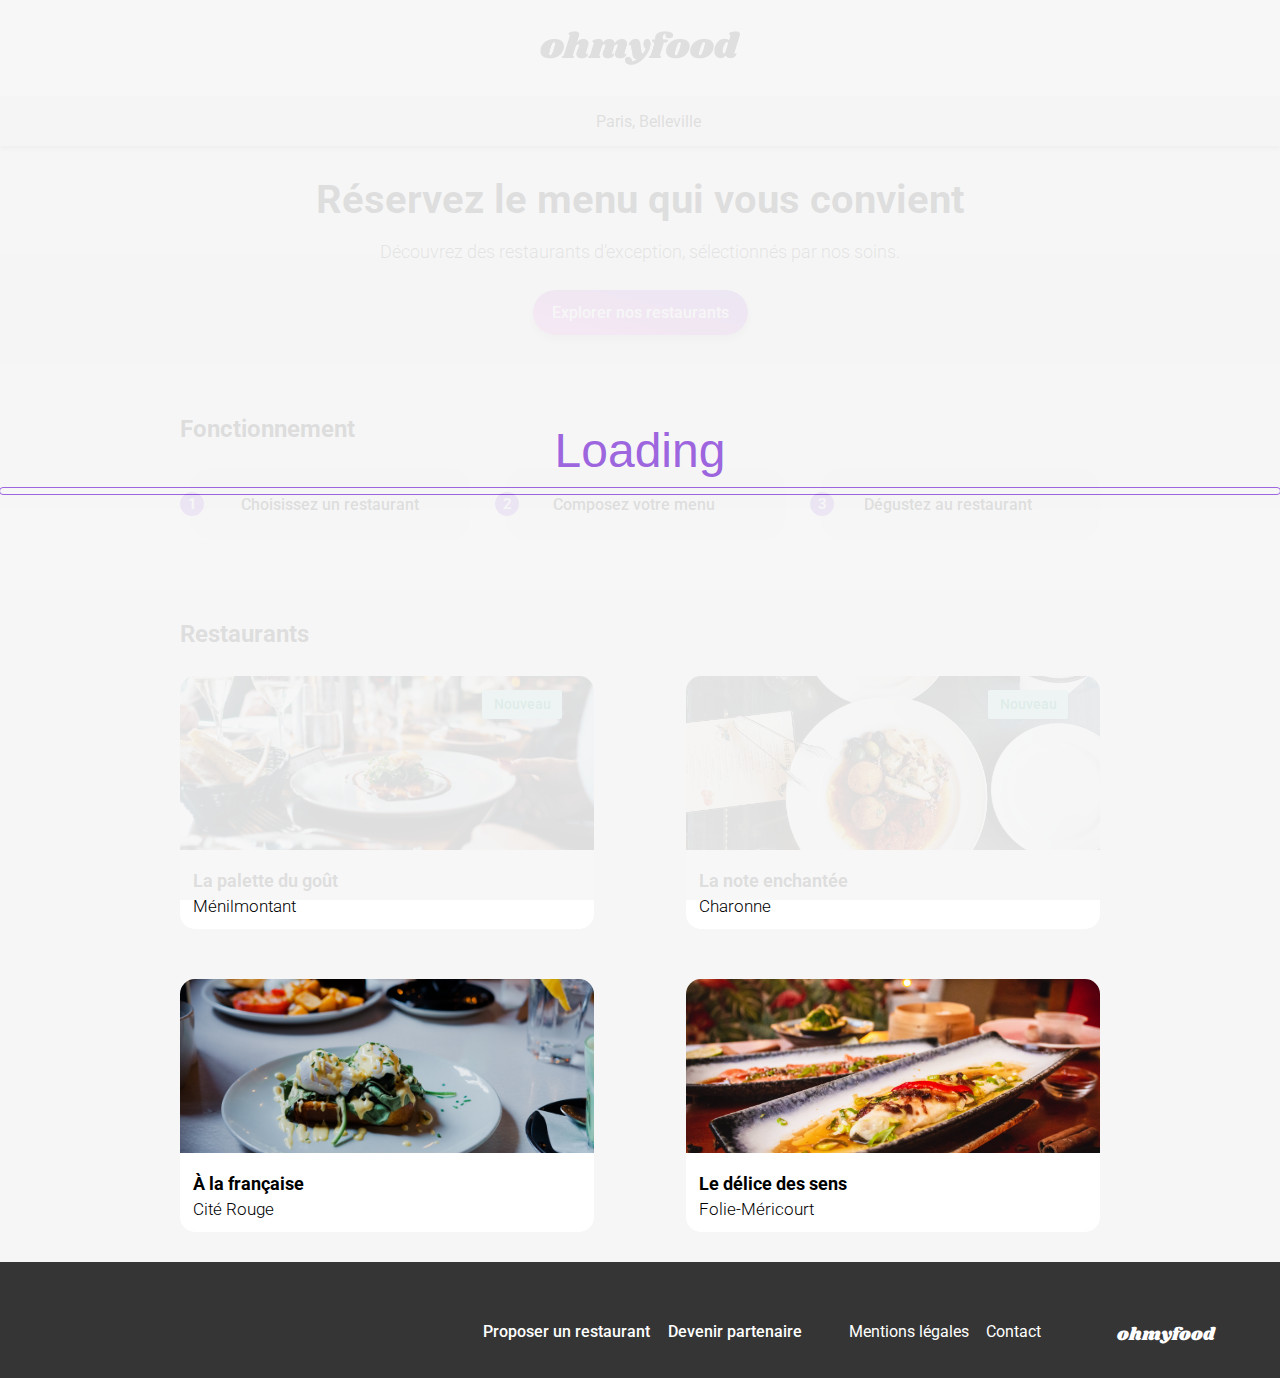
<file: index.html>
<!DOCTYPE html>
<html lang="fr">
<head>
   <meta charset="UTF-8">
   <meta name="viewport" content="width=device-width, initial-scale=1.0">
   <link rel="preconnect" href="https://fonts.googleapis.com">
   <link rel="preconnect" href="https://fonts.gstatic.com" crossorigin>
   <link href="https://fonts.googleapis.com/css2?family=Roboto:ital,wght@0,100;0,300;0,400;0,500;0,700;0,900;1,100;1,300;1,400;1,500;1,700;1,900&display=swap" rel="stylesheet">
   <link href="https://fonts.googleapis.com/css2?family=Shrikhand&display=swap" rel="stylesheet">
   <link rel="stylesheet" href="https://cdnjs.cloudflare.com/ajax/libs/font-awesome/6.2.1/css/all.min.css"
       integrity="sha512-MV7K8+y+gLIBoVD59lQIYicR65iaqukzvf/nwasF0nqhPay5w/9lJmVM2hMDcnK1OnMGCdVK+iQrJ7lzPJQd1w=="
       crossorigin="anonymous" referrerpolicy="no-referrer">
   <title> Ohmyfood</title>
   <link rel="stylesheet" type="text/css" href="./assets/styles.css">
</head>
<body>
   <header> 
      <img src="./assets/images/logo/ohmyfood.png" alt="logo">
   </header>
   <div class="loader-bg">
      <span class="loader"></span>
      </div>
   <main>
      <div class="location">
         <div class="location-content"><i class="fa-solid fa-location-dot"></i>
         <p>Paris, Belleville</p></div>
      </div>
      <section class="presentation">
         <h1> Réservez le menu qui vous convient</h1>
         <p>Découvrez des restaurants d’exception, sélectionnés par nos soins.</p>
         <a href="#menus" class="btn">Explorer nos restaurants</a>
      </section>
      <section class="fonctionnement">
         <h1> Fonctionnement</h1>
         <div class="fonctionnement__list">
            <div class="fonctionnement-rectangle">
               <div class="ellipse">1</div>
               <i class="fa-solid fa-mobile-screen-button"></i>
               <p>Choisissez un restaurant </p>
            </div>
            <div class="fonctionnement-rectangle">
               <div class="ellipse">2</div>
               <i class="fa-solid fa-list-ul"></i>
               <p> Composez votre menu </p>
          </div>
          <div class="fonctionnement-rectangle">
               <div class="ellipse">3</div>
               <i class="fa-solid fa-store"></i>
               <p> Dégustez au restaurant</p>
          </div>
      </div> 
      </section>
      <section class="menus" id="menus">
         <h1>Restaurants</h1>
         <div class="menus-cards">
               <article class="card">
                   <a href="./restaurants/La_palette_du_goût.html">
                     <img src="./assets/images/restaurants/jay-wennington-N_Y88TWmGwA-unsplash.jpg" alt="Image montrant un plat dans un restaurant">
                     <div class="card-content">
                        <h2>La palette du goût</h2>
                        <p>Ménilmontant  <span class="rectangle-new"> Nouveau</span></p>
                      </div>
                   </a>
                   <input type="checkbox" name="heart" id="heart1"/>
                   <label for="heart1"><i class="fa-regular fa-heart"></i> <i class="fa-solid fa-heart"></i></label>
               </article>
               <article class="card">
                    <a href="./restaurants/La_note_enchantée.html">
                       <img src="./assets/images/restaurants/stil-u2Lp8tXIcjw-unsplash.jpg" alt="Image montrant un plat dans un restaurant">
                       <div class="card-content">
                          <h2>La note enchantée</h2>
                          <p> Charonne <span class="rectangle-new"> Nouveau</span></p>
                       </div>
                    </a>
                    <input type="checkbox" name="heart" id="heart2"/>
                    <label for="heart2"><i class="fa-regular fa-heart"></i><i class="fa-solid fa-heart"></i></label>
                </article>
            
            
                <article class="card">
                    <a href="./restaurants/A_la_française.html">
                       <img src="./assets/images/restaurants/toa-heftiba-DQKerTsQwi0-unsplash.jpg" alt="Image montrant un plat dans un restaurant">
                        <div class="card-content">
                           <h2>À la française</h2>
                           <p>Cité Rouge </p>
                        </div>
                    </a>
                    <input type="checkbox" name="heart" id="heart3"/>
                    <label for="heart3"><i class="fa-regular fa-heart"></i> <i class="fa-solid fa-heart"></i></label>
                    </article>
            
             
                <article class="card">
                    <a href="./restaurants/Le_délice_des_sens.html">
                        <img src="./assets/images/restaurants/louis-hansel-shotsoflouis-qNBGVyOCY8Q-unsplash.jpg" alt="Image montrant un plat dans un restaurant">
                        <div class="card-content">
                            <h2>Le délice des sens</h2>
                            <p>Folie-Méricourt</p>
                        </div>
                    </a>
                    <input type="checkbox" name="heart" id="heart4"/>
                     <label for="heart4"><i class="fa-regular fa-heart"></i><i class="fa-solid fa-heart"></i></label>
                </article>
             
         </div>
      </section>
   </main>
   <footer>
      <h2>ohmyfood</h2>
      <div class="footer__content"> 
        <h3> <i class="fa-solid fa-utensils"></i> Proposer un restaurant</h3>
        <h3> <i class="fa-solid fa-handshake-angle"></i>Devenir partenaire</h3>
        <h4> <span class="footer__mentions">Mentions légales</span></h4>
        <h4> <span class="footer__contact">Contact</span></h4>
      </div>
   </footer>
</body>
</html>
</file>
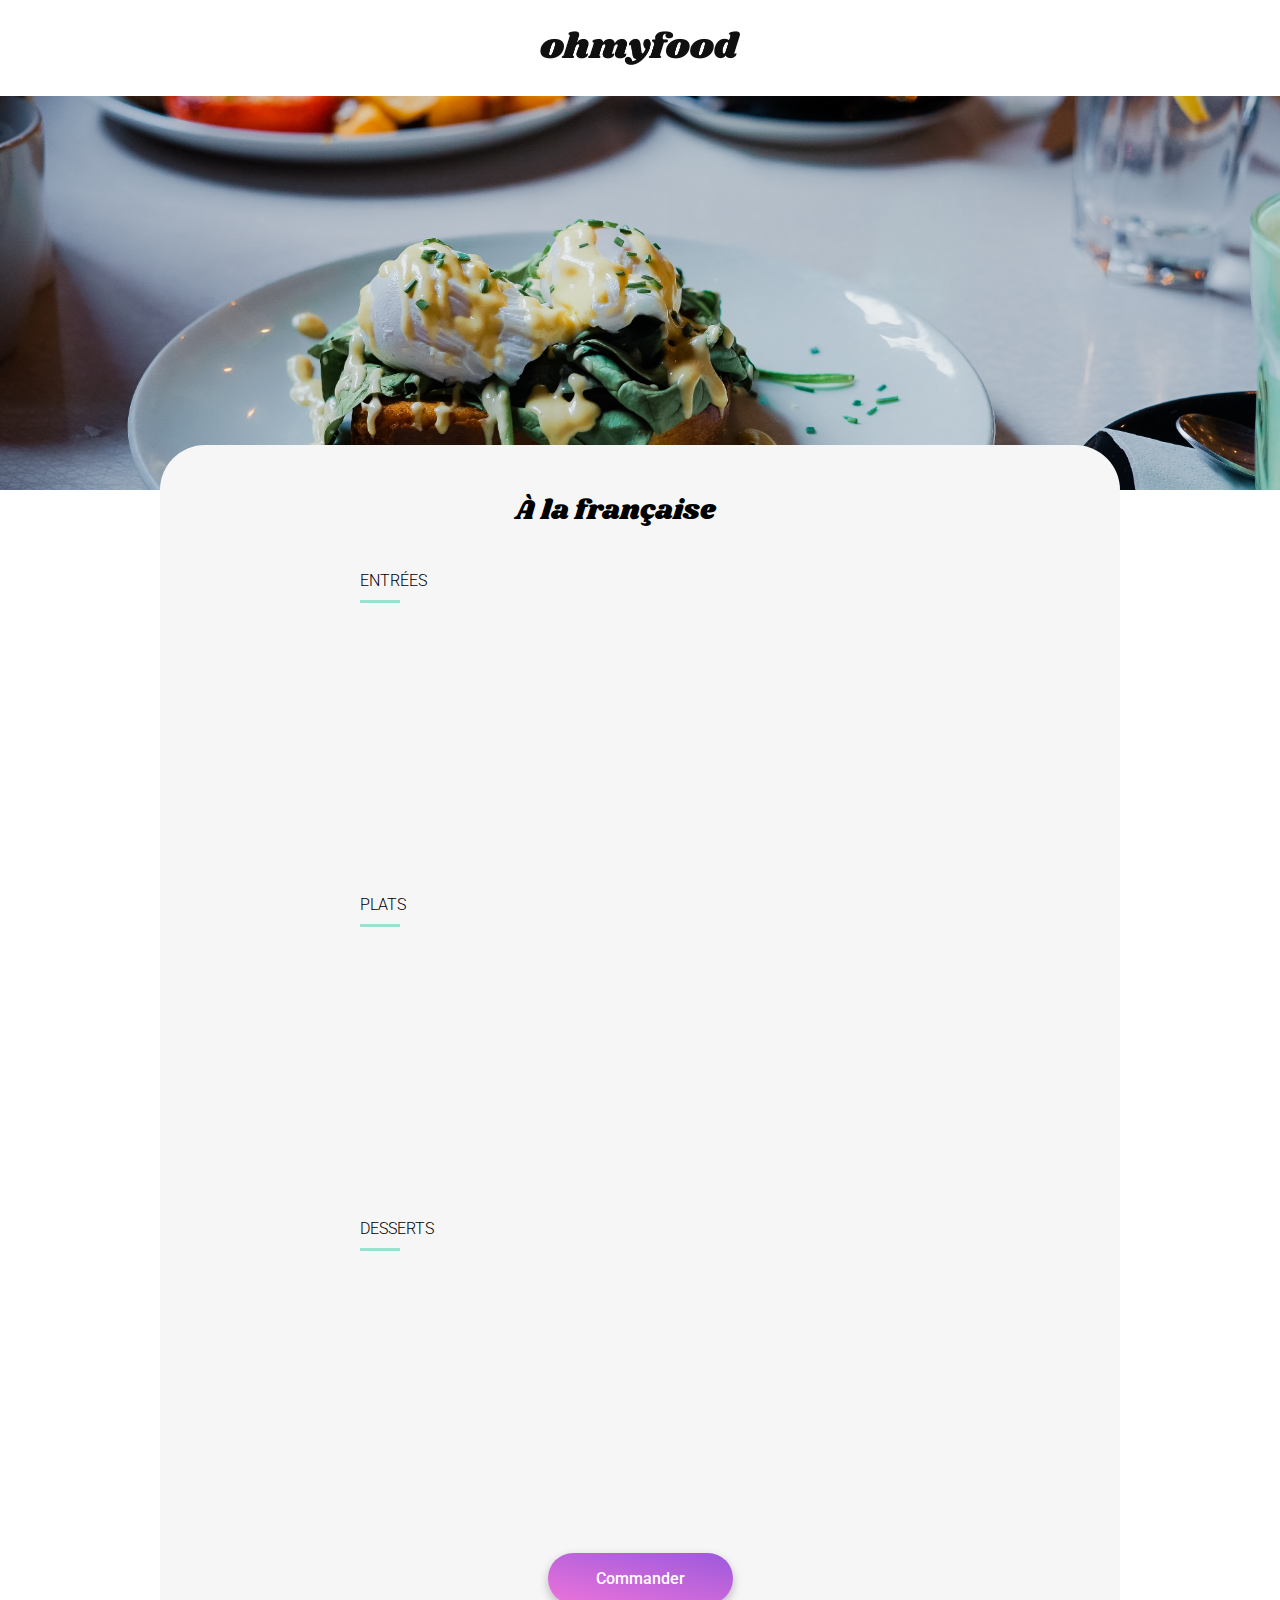
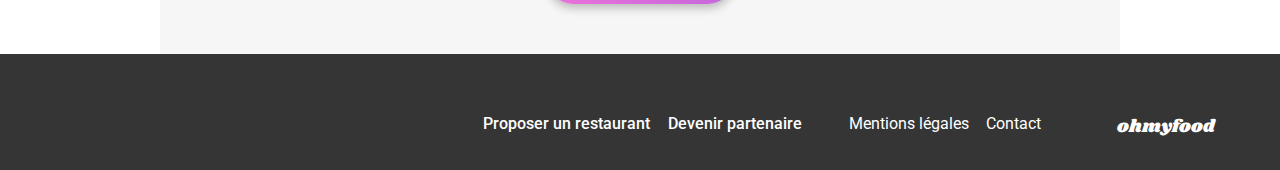
<file: restaurants/A_la_française.html>
<!DOCTYPE html>
<html lang="fr">
<head>
   <meta charset="UTF-8">
   <meta name="viewport" content="width=device-width, initial-scale=1.0">
   <link rel="preconnect" href="https://fonts.googleapis.com">
   <link rel="preconnect" href="https://fonts.gstatic.com" crossorigin>
   <link href="https://fonts.googleapis.com/css2?family=Roboto:ital,wght@0,100;0,300;0,400;0,500;0,700;0,900;1,100;1,300;1,400;1,500;1,700;1,900&display=swap" rel="stylesheet">
   <link href="https://fonts.googleapis.com/css2?family=Shrikhand&display=swap" rel="stylesheet">
   <link rel="stylesheet" href="https://cdnjs.cloudflare.com/ajax/libs/font-awesome/6.2.1/css/all.min.css"
       integrity="sha512-MV7K8+y+gLIBoVD59lQIYicR65iaqukzvf/nwasF0nqhPay5w/9lJmVM2hMDcnK1OnMGCdVK+iQrJ7lzPJQd1w=="
       crossorigin="anonymous" referrerpolicy="no-referrer">
   <title> Ohmyfood</title>
   <link rel="stylesheet" type="text/css" href="../assets/styles.css">
   <link rel="stylesheet" type="text/css" href="../assets/restaurant.css">
</head>
<body>
   <header> 
      <a href="../index.html"><i class="fa-solid fa-arrow-left"></i></a>
      <img src="../assets/images/logo/ohmyfood.png" alt="logo">
   </header>
   <main>
      <div class="menu_image">
          <img src="../assets/images/restaurants/toa-heftiba-DQKerTsQwi0-unsplash.jpg" alt="image montrant un plat dans un restaurant">
      <div class="vide"></div>
         </div>
      <section class="menu">
         <div class="menu__title"><h1>À la française</h1>
            <div> <input type="checkbox" name="heart" id="heart1"/>
               <label for="heart1"><i class="fa-regular fa-heart"></i>
               <i class="fa-solid fa-heart"></i></label>
           </div>
         </div>
         <section class="menu__card">
            <div class="menu__type"><h2>ENTRÉES</h2><hr></div>
             
            <article class="menu-element element1"> 
               <input type="checkbox" name="coche" id="coche"/> 
               <label  for="coche">
                  <div class="element__name">
                    <h3>Ravioles de foie gras </h3>
                    <div class="element__content">
                       <h4>Aux zestes d'orange </h4> <p class="price">25€</p>
                    </div>
                  </div>
                  <div class="cocher"><i class="fa-solid fa-circle-check"></i></div>
               </label>
            </article>
            <article class="menu-element element2"> 
               <input type="checkbox" name="coche" id="coche1"/> 
               <label  for="coche1">
               <div class="element__name">
                 <h3>Velouté de légumes d'antan </h3>
                 <div class="element__content">
                   <h4>Carotte, panais, topinambour</h4> <p class="price">35€</p>
                 </div>
               </div>
               <div class="cocher"><i class="fa-solid fa-circle-check"></i></div>
               </label>
            </article>
            <article class="menu-element element3"> 
               <input type="checkbox" name="coche" id="coche2"/> 
               <label  for="coche2">
               <div class="element__name">
                 <h3>Soupe à l'oignon </h3>
                 <div class="element__content">
                   <h4>Revisitée</h4> <p class="price">20€</p>
                 </div>
               </div>
               <div class="cocher"><i class="fa-solid fa-circle-check"></i></div>
               </label>
            </article>
         </section>
         <section class="menu__card">
            <div class="menu__type"><h2>PLATS</h2> <hr></div>
            <article class="menu-element element4"> 
               <input type="checkbox" name="coche" id="coche3"/> 
               <label  for="coche3">
               <div class="element__name">
                 <h3>Coquilles Saint-Jacques </h3>
                 <div class="element__content">
                   <h4>Accompagnées d'une purée de panais </h4> <p class="price">40€</p>
                 </div>
              </div>
               <div class="cocher"><i class="fa-solid fa-circle-check"></i></div>
               </label>
            </article>
            <article class="menu-element element5"> 
               <input type="checkbox" name="coche" id="coche4"/> 
               <label  for="coche4">
               <div class="element__name">
                 <h3>Magret de canard </h3>
                 <div class="element__content">
                  <h4>Et parmentier de pommes de terre </h4> <p class="price">35€</p>
                 </div>
              </div>
              <div class="cocher"><i class="fa-solid fa-circle-check"></i></div>
               </label>
           </article>
           <article class="menu-element element6"> 
            <input type="checkbox" name="coche" id="coche5"/> 
               <label  for="coche5">
              <div class="element__name">
                 <h3>Pigeonneau d’Ille-et-Vilaine </h3>
                 <div class="element__content">
                  <h4>Sur son lit de gnocchis aux légumes </h4> <p class="price">44€</p>
                 </div>
               </div>
               <div class="cocher"><i class="fa-solid fa-circle-check"></i></div>
               </label>
           </article>
         </section>
         <section class="menu__card">
            <div class="menu__type"><h2>DESSERTS</h2> <hr></div>
            <article class="menu-element element7"> 
               <input type="checkbox" name="coche" id="coche6"/> 
               <label  for="coche6">
              <div class="element__name">
                <h3>Pétales de violettes glacés </h3>
                <div class="element__content">
                  <h4>Et purée de noisettes </h4> <p class="price">18€</p>
                </div>
              </div>
              <div class="cocher"><i class="fa-solid fa-circle-check"></i></div>
              </label>
            </article>
            <article class="menu-element element8"> 
               <input type="checkbox" name="coche" id="coche7"/> 
               <label  for="coche7">
               <div class="element__name">
                 <h3>Fondant au chocolat </h3>
                 <div class="element__content">
                   <h4>Revisité</h4> <p class="price">22€</p>
                 </div>
               </div>
               <div class="cocher"><i class="fa-solid fa-circle-check"></i></div>
               </label>
            </article>
            <article class="menu-element element9"> 
               <input type="checkbox" name="coche" id="coche8"/> 
               <label  for="coche8">
               <div class="element__name">
                 <h3>Millefeuille croustillant </h3>
                 <div class="element__content">
                   <h4>Myrtilles et pâte d’amande</h4> <p class="price">23€</p>
                 </div>
              </div>
               <div class="cocher"><i class="fa-solid fa-circle-check"></i></div>
               </label>
            </article>
         </section>
         <div class="commander">
             <button class="btn"> Commander</button>
         </div>
   </section>
   </main>
   <footer>
      <h2>ohmyfood</h2>
      <div class="footer__content"> 
        <h3> <i class="fa-solid fa-utensils"></i> Proposer un restaurant</h3>
        <h3> <i class="fa-solid fa-handshake-angle"></i>Devenir partenaire</h3>
        <h4> <span class="footer__mentions">Mentions légales</span></h4>
        <h4> <span class="footer__contact">Contact</span></h4></div>
   </footer>
</body>
</html>
</file>
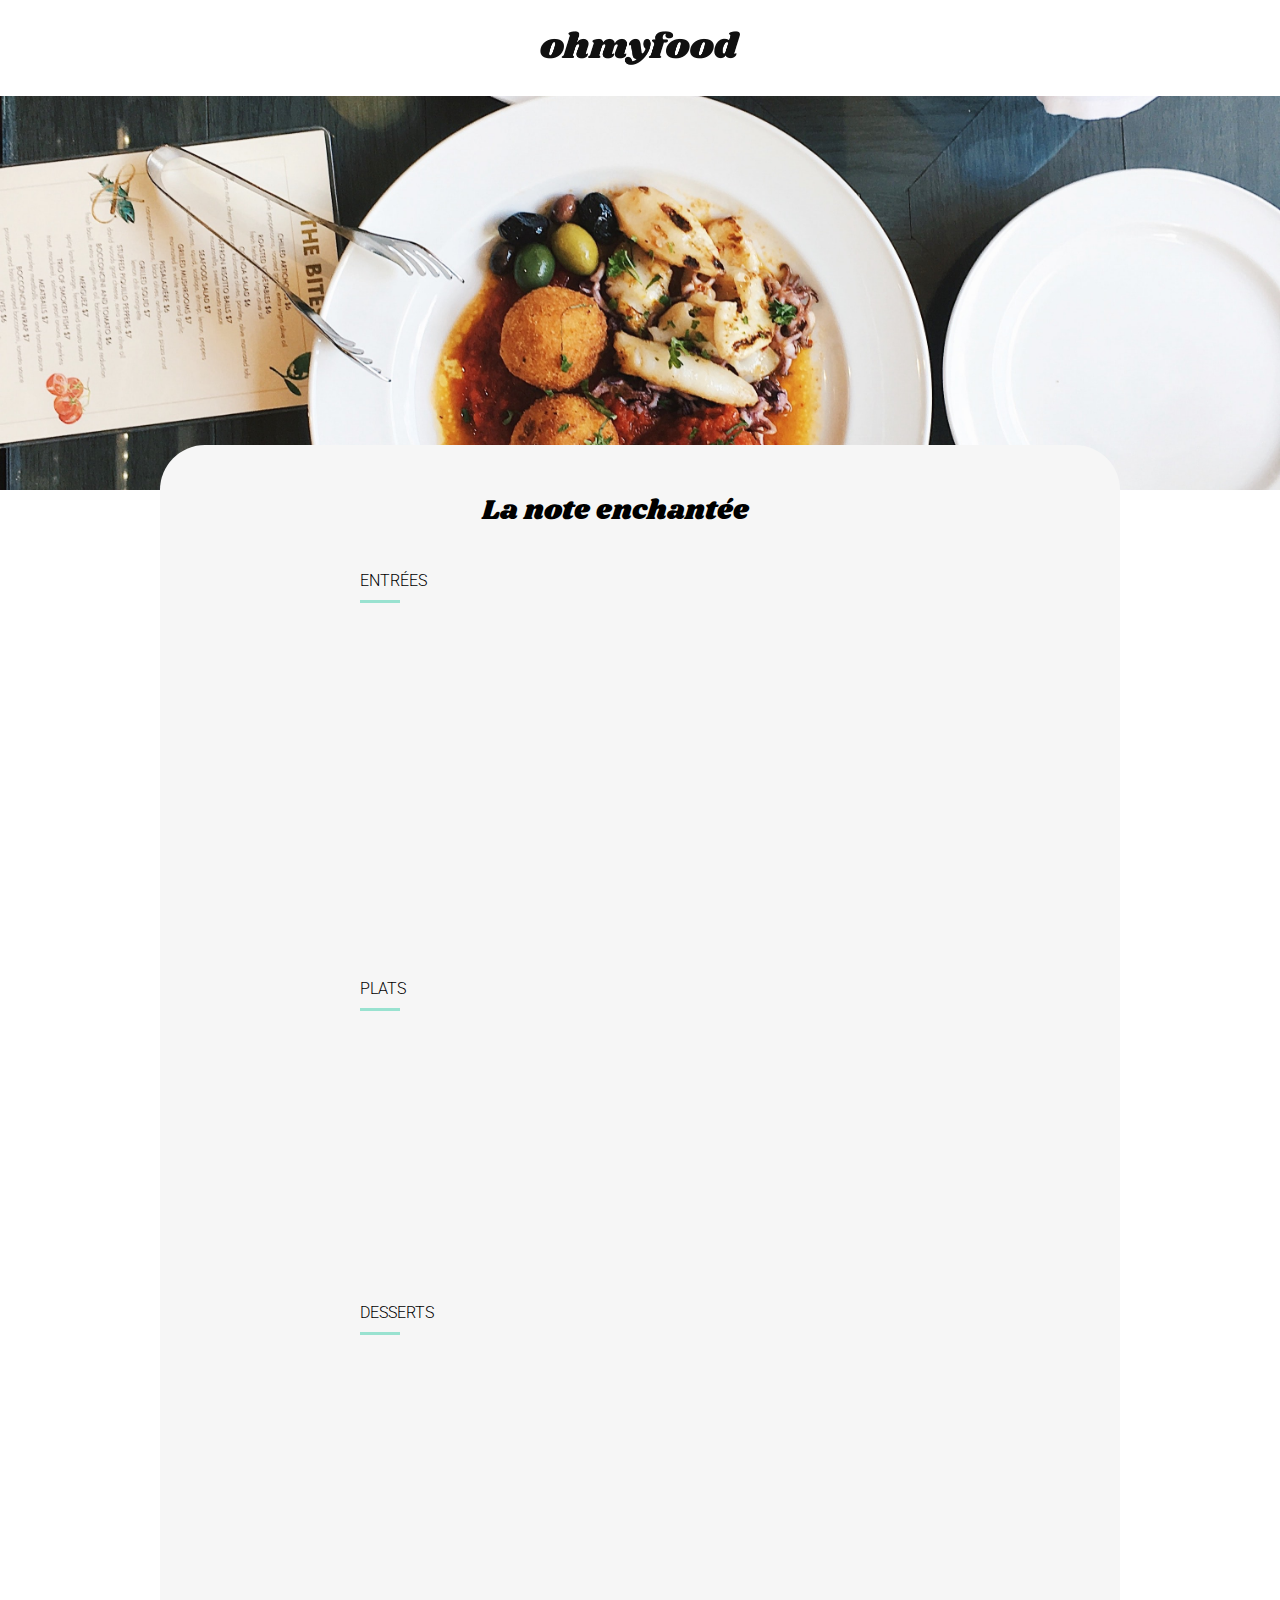
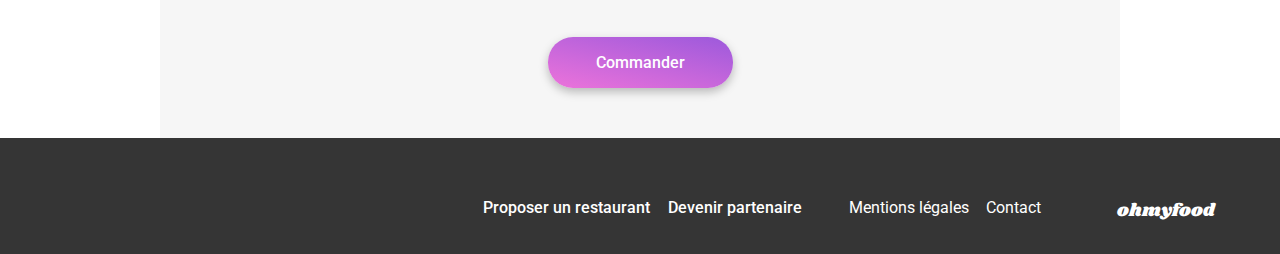
<file: restaurants/La_note_enchantée.html>
<!DOCTYPE html>
<html lang="fr">
<head>
   <meta charset="UTF-8">
   <meta name="viewport" content="width=device-width, initial-scale=1.0">
   <link rel="preconnect" href="https://fonts.googleapis.com">
   <link rel="preconnect" href="https://fonts.gstatic.com" crossorigin>
   <link href="https://fonts.googleapis.com/css2?family=Roboto:ital,wght@0,100;0,300;0,400;0,500;0,700;0,900;1,100;1,300;1,400;1,500;1,700;1,900&display=swap" rel="stylesheet">
   <link href="https://fonts.googleapis.com/css2?family=Shrikhand&display=swap" rel="stylesheet">
   <link rel="stylesheet" href="https://cdnjs.cloudflare.com/ajax/libs/font-awesome/6.2.1/css/all.min.css"
       integrity="sha512-MV7K8+y+gLIBoVD59lQIYicR65iaqukzvf/nwasF0nqhPay5w/9lJmVM2hMDcnK1OnMGCdVK+iQrJ7lzPJQd1w=="
       crossorigin="anonymous" referrerpolicy="no-referrer">
   <title> Ohmyfood</title>
   <link rel="stylesheet" type="text/css" href="../assets/styles.css">
   <link rel="stylesheet" type="text/css" href="../assets/restaurant.css">
</head>
<body>
   <header> 
      <a href="../index.html"><i class="fa-solid fa-arrow-left"></i></a>
      <img src="../assets/images/logo/ohmyfood.png" alt="logo">
   </header>
   <main>
      <div class="menu_image">
          <img src="../assets/images/restaurants/stil-u2Lp8tXIcjw-unsplash.jpg" alt="image montrant un plat dans un restaurant">
      <div class="vide"></div>
         </div>
      <section class="menu">
         <div class="menu__title"><h1>La note enchantée</h1>
            <div> <input type="checkbox" name="heart" id="heart1"/>
               <label for="heart1"><i class="fa-regular fa-heart"></i>
               <i class="fa-solid fa-heart"></i></label>
            </div>
         </div>
         <section class="menu__card">
             <div class="menu__type"><h2>ENTRÉES</h2><hr></div>
             <article class="menu-element element1"> 
               <input type="checkbox" name="coche" id="coche"/> 
               <label  for="coche">
               <div class="element__name">
                 <h3>Ravioles de foie gras </h3>
                 <div class="element__content">
                   <h4>Accompagnées de leur crème à la truffe </h4> <p class="price">25€</p>
                 </div>
               </div>
                <div class="cocher"><i class="fa-solid fa-circle-check"></i></div>
               </label>
             </article>
             <article class="menu-element element2"> 
               <input type="checkbox" name="coche" id="coche1"/> 
               <label  for="coche1">
               <div class="element__name">
                 <h3>Caviar osciètre  </h3>
                 <div class="element__content">
                   <h4>Sur blini à la farine de blé noir</h4> <p class="price">35€</p>
                 </div>
               </div>
               <div class="cocher"><i class="fa-solid fa-circle-check"></i></div>
               </label>
            </article>
            <article class="menu-element element3"> 
               <input type="checkbox" name="coche" id="coche2"/> 
               <label  for="coche2">
               <div class="element__name">
                 <h3>Homard et espuma de potiron </h3>
                 <div class="element__content">
                   <h4>Marinés aux zestes d'orange </h4> <p class="price">20€</p>
                 </div>
              </div>
               <div class="cocher"><i class="fa-solid fa-circle-check"></i></div>
               </label>
            </article>
            <article class="menu-element element4"> 
               <input type="checkbox" name="coche" id="coche3"/> 
               <label  for="coche3">
               <div class="element__name">
                 <h3>Foie gras de canard cuit entier</h3>
                 <div class="element__content">
                   <h4>Confiture de figue et pain toasté </h4> <p class="price">35€</p>
                 </div>
               </div>
                <div class="cocher"><i class="fa-solid fa-circle-check"></i></div>
               </label>
             </article>
         </section>
          <section class="menu__card">
            <div class="menu__type"><h2>PLATS</h2> <hr></div>
            <article class="menu-element element5"> 
               <input type="checkbox" name="coche" id="coche4"/> 
               <label  for="coche4">
              <div class="element__name">
                 <h3>Noix de coquilles Saint-Jacques </h3>
                 <div class="element__content">
                   <h4>Sur lit de purée de céleri-rave </h4> <p class="price">40€</p>
                 </div>
              </div>
               <div class="cocher"><i class="fa-solid fa-circle-check"></i></div>
               </label>
            </article>
            <article class="menu-element element6"> 
               <input type="checkbox" name="coche" id="coche5"/> 
               <label  for="coche5">
              <div class="element__name">
                <h3>Langoustine poêlée </h3>
                <div class="element__content">
                  <h4>Purée de patate douce </h4> <p class="price">35€</p>
              </div>
              </div>
              <div class="cocher"><i class="fa-solid fa-circle-check"></i></div>
               </label>
           </article>
           <article class="menu-element element7"> 
            <input type="checkbox" name="coche" id="coche6"/> 
               <label  for="coche6">
               <div class="element__name">
                <h3>Mijoté de queue de bœuf </h3>
                <div class="element__content">
                  <h4>Et riz sauvage aux zestes de citron </h4> <p class="price">44€</p>
               </div>
            </div>
              <div class="cocher"><i class="fa-solid fa-circle-check"></i></div>
               </label>
           </article>
         </section>
         <section class="menu__card">
            <div class="menu__type"><h2>DESSERTS</h2> <hr></div>
            <article class="menu-element element8"> 
               <input type="checkbox" name="coche" id="coche7"/> 
               <label  for="coche7">
               <div class="element__name">
                 <h3>Macaron noisette et chocolat </h3>
                 <div class="element__content">
                  <h4>Glace au caramel brun et sel de Guérande </h4> <p class="price">18€</p>
                </div>
              </div>
              <div class="cocher"><i class="fa-solid fa-circle-check"></i></div>
               </label>
            </article>
            <article class="menu-element element9"> 
               <input type="checkbox" name="coche" id="coche8"/> 
               <label  for="coche8">
               <div class="element__name">
                <h3>Baba au rhum revisité </h3>
                <div class="element__content">
                  <h4>Avec son coulis de citron</h4> <p class="price">22€</p>
               </div>
              </div>
               <div class="cocher"><i class="fa-solid fa-circle-check"></i></div>
               </label>
            </article>
            <article class="menu-element element10"> 
               <input type="checkbox" name="coche" id="coche9"/> 
               <label  for="coche9">
               <div class="element__name">
                 <h3>Tarte au citron meringuée  </h3>
                 <div class="element__content">
                   <h4>Déstructurée </h4> <p class="price">23€</p>
                 </div>
               </div>
               <div class="cocher"><i class="fa-solid fa-circle-check"></i></div>
               </label>
            </article>
         </section>
         <div class="commander">
             <button class="btn"> Commander</button>
         </div>
   </section>
   </main>
   <footer>
      <h2>ohmyfood</h2>
      <div class="footer__content"> 
        <h3> <i class="fa-solid fa-utensils"></i> Proposer un restaurant</h3>
        <h3> <i class="fa-solid fa-handshake-angle"></i>Devenir partenaire</h3>
        <h4> <span class="footer__mentions">Mentions légales</span></h4>
        <h4> <span class="footer__contact">Contact</span></h4></div>
   </footer>
</body>
</html>
</file>
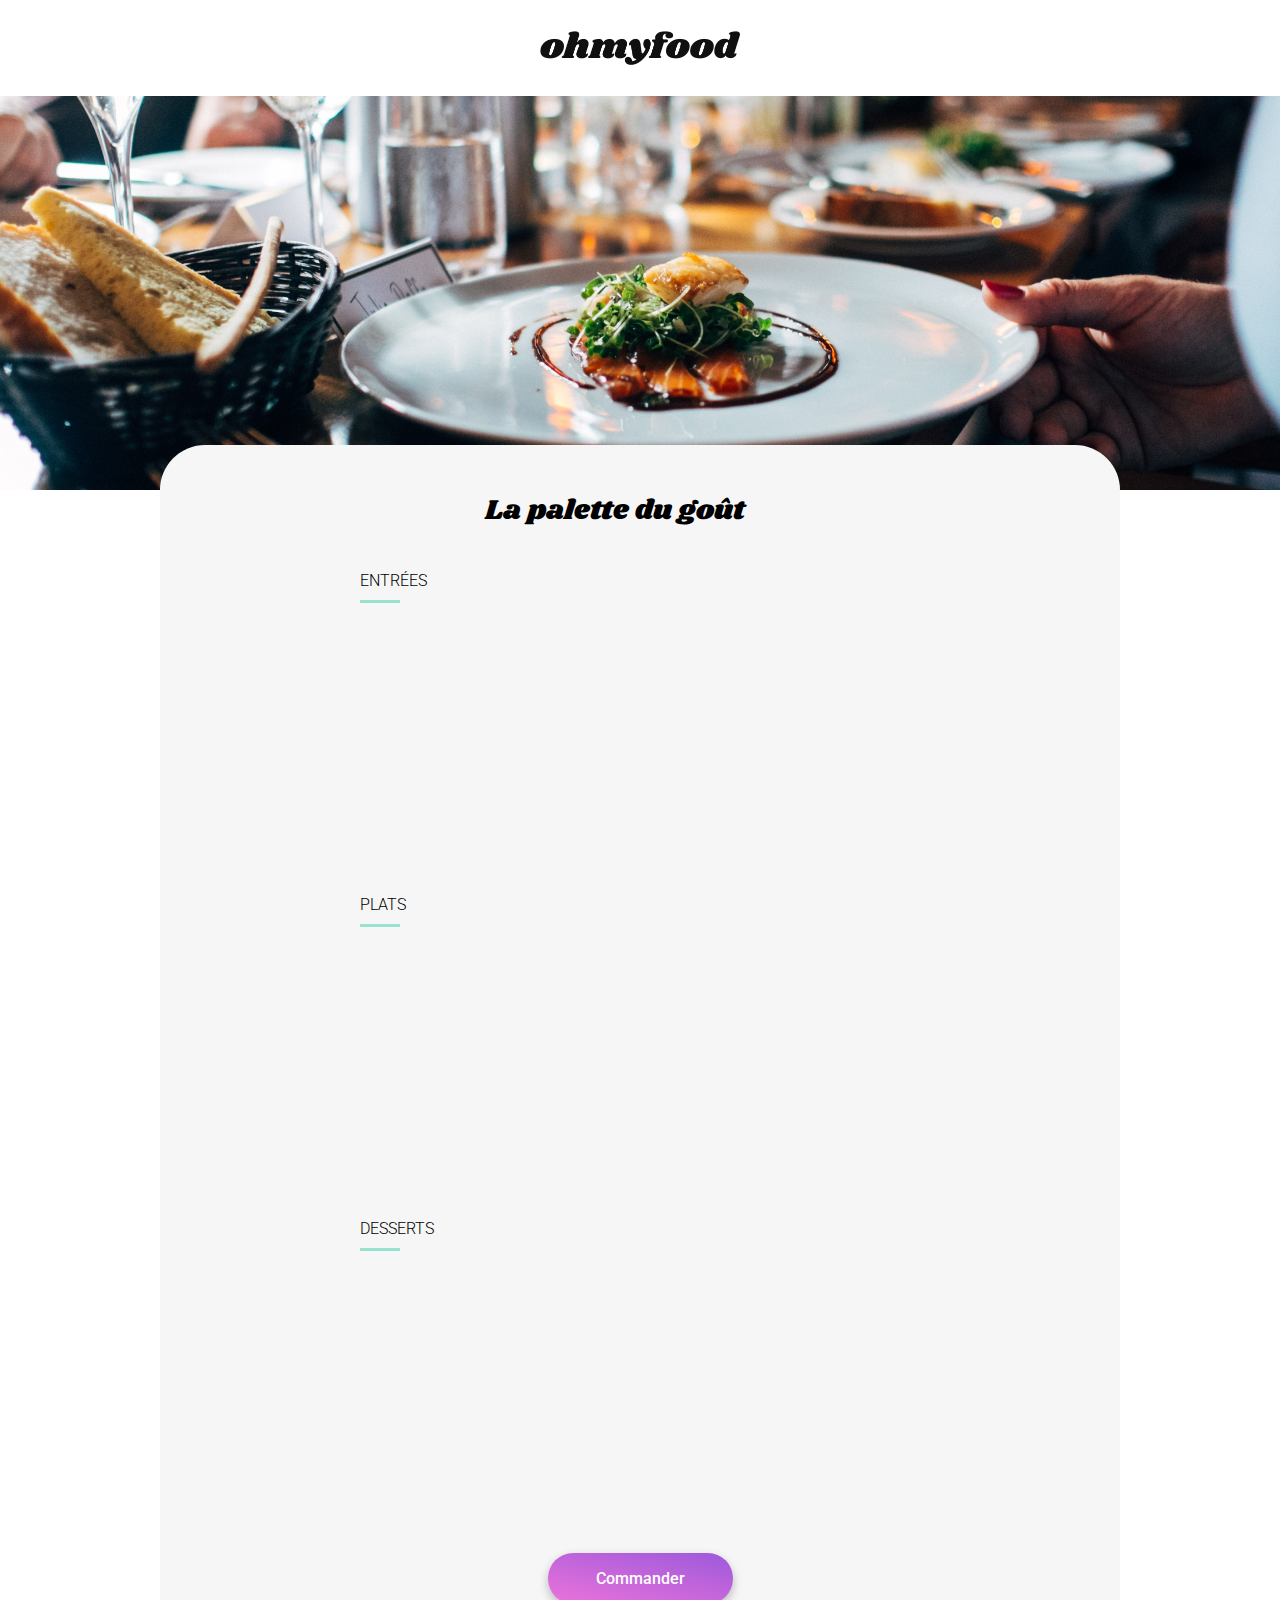
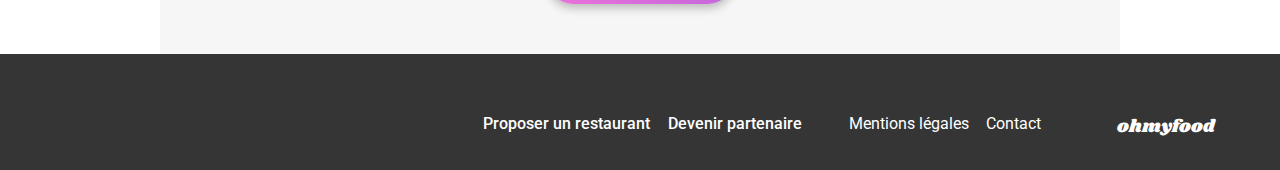
<file: restaurants/La_palette_du_goût.html>
<!DOCTYPE html>
<html lang="fr">
<head>
   <meta charset="UTF-8">
   <meta name="viewport" content="width=device-width, initial-scale=1.0">
   <link rel="preconnect" href="https://fonts.googleapis.com">
   <link rel="preconnect" href="https://fonts.gstatic.com" crossorigin>
   <link href="https://fonts.googleapis.com/css2?family=Roboto:ital,wght@0,100;0,300;0,400;0,500;0,700;0,900;1,100;1,300;1,400;1,500;1,700;1,900&display=swap" rel="stylesheet">
   <link href="https://fonts.googleapis.com/css2?family=Shrikhand&display=swap" rel="stylesheet">
   <link rel="stylesheet" href="https://cdnjs.cloudflare.com/ajax/libs/font-awesome/6.2.1/css/all.min.css"
       integrity="sha512-MV7K8+y+gLIBoVD59lQIYicR65iaqukzvf/nwasF0nqhPay5w/9lJmVM2hMDcnK1OnMGCdVK+iQrJ7lzPJQd1w=="
       crossorigin="anonymous" referrerpolicy="no-referrer">
   <title> Ohmyfood</title>
   <link rel="stylesheet" type="text/css" href="../assets/styles.css">
   <link rel="stylesheet" type="text/css" href="../assets/restaurant.css">
</head>
<body>
   <header> 
      <a href="../index.html"><i class="fa-solid fa-arrow-left"></i></a>
      <img src="../assets/images/logo/ohmyfood.png" alt="logo">
   </header>
   <main>
      <div class="menu_image">
          <img src="../assets/images/restaurants/jay-wennington-N_Y88TWmGwA-unsplash.jpg" alt="image montrant un plat dans un restaurant">
      <div class="vide"></div>
         </div>
      <section class="menu">
         <div class="menu__title">
           <h1>La palette du goût</h1>
           <div> <input type="checkbox" name="heart" id="heart1"/>
              <label for="heart1"><i class="fa-regular fa-heart"></i>
              <i class="fa-solid fa-heart"></i></label>
              </div>
         </div>
         <section class="menu__card">
             <div class="menu__type"><h2>ENTRÉES</h2><hr></div>
              <article class="menu-element element1"> 
                 <input type="checkbox" name="coche" id="coche"/> 
                 <label  for="coche">
                 <div class="element__name">
                    <h3>Fricassée d'escargots </h3>
                    <div class="element__content">
                       <h4>Au piment d'Espelette </h4> <p class="price">25€</p>
                     </div>
                  </div>
                 <div class="cocher"><i class="fa-solid fa-circle-check"></i></div>
                 </label>
              </article>
              <article class="menu-element element2">
               <input type="checkbox" name="coche" id="coche1"/> 
               <label  for="coche1"> 
               <div class="element__name">
                 <h3>Foie gras de canard mi-cuit </h3>
                 <div class="element__content">
                   <h4>Et ses copeaux de truffe noire </h4> <p class="price">35€</p>
                 </div>
               </div>
               <div class="cocher"><i class="fa-solid fa-circle-check"></i></div>
               </label>
            </article>
            <article class="menu-element element3"> 
               <input type="checkbox" name="coche" id="coche2"/> 
               <label  for="coche2"> 
               <div class="element__name">
                 <h3>Œuf au plat </h3>
                 <div class="element__content">
                    <h4>Assaisonné à la truffe sur lit de caviar </h4> <p class="price">20€</p>
                 </div>
               </div>
               <div class="cocher"><i class="fa-solid fa-circle-check"></i></div>
               </label>
            </article>
         </section>
         <section class="menu__card plats">
            <div class="menu__type"><h2>PLATS</h2> <hr></div>
            <article class="menu-element element4"> 
               <input type="checkbox" name="coche" id="coche3"/> 
               <label  for="coche3"> 
               <div class="element__name">
                 <h3>Filet de bœuf aux herbes </h3>
                 <div class="element__content">
                   <h4>Accompagné de sa ribambelle de légumes </h4> <p class="price">40€</p>
                 </div>
               </div>
               <div class="cocher"><i class="fa-solid fa-circle-check"></i></div>
               </label>
            </article>
            <article class="menu-element element5"> 
               <input type="checkbox" name="coche" id="coche4"/> 
               <label  for="coche4"> 
              <div class="element__name">
                <h3>Parmentier de queue de bœuf </h3>
                <div class="element__content">
                  <h4>À la truffe noire sur sa purée de panais </h4> <p class="price">35€</p>
                </div>
              </div>
              <div class="cocher"><i class="fa-solid fa-circle-check"></i></div>
               </label>
           </article>
           <article class="menu-element element6"> 
            <input type="checkbox" name="coche" id="coche5"/> 
            <label  for="coche5">
            <div class="element__name">
              <h3>Filet de turbot </h3>
              <div class="element__content">
                <h4>Aux agrumes </h4> <p class="price">44€</p>
              </div>
            </div>
              <div class="cocher"><i class="fa-solid fa-circle-check"></i></div>
               </label>
           </article>
         </section>
         <section class="menu__card desserts">
            <div class="menu__type"><h2>DESSERTS</h2> <hr></div>
            <article class="menu-element element7"> 
               <input type="checkbox" name="coche" id="coche6"/> 
               <label  for="coche6"> 
               <div class="element__name">
                 <h3>Paris-Brest </h3>
                 <div class="element__content">
                   <h4>Revisité </h4> <p class="price">18€</p>
                </div>
              </div>
              <div class="cocher"><i class="fa-solid fa-circle-check"></i></div>
               </label>
            </article>
            <article class="menu-element element8">
               <input type="checkbox" name="coche" id="coche7"/> 
               <label  for="coche7"> 
               <div class="element__name">
                 <h3>Macaron au chocolat d'exception </h3>
                 <div class="element__content">
                   <h4>Et glace à la vanille de Madagascar</h4> <p class="price">22€</p>
                 </div>
               </div>
               <div class="cocher"><i class="fa-solid fa-circle-check"></i></div>
               </label>
            </article>
            <article class="menu-element element9"> 
               <input type="checkbox" name="coche" id="coche8"/> 
               <label  for="coche8"> 
               <div class="element__name">
                 <h3>Mousse au chocolat  </h3>
                 <div class="element__content">
                   <h4>Au piment d'Espelette et à la truffe noire </h4> <p class="price">23€</p>
                 </div>
              </div>
               <div class="cocher"><i class="fa-solid fa-circle-check"></i></div>
               </label>
            </article>
         </section>
         <div class="commander">
             <button class="btn"> Commander</button>
         </div>
   </section>
   </main>
   <footer>
      <h2>ohmyfood</h2>
      <div class="footer__content"> 
        <h3> <i class="fa-solid fa-utensils"></i> Proposer un restaurant</h3>
        <h3> <i class="fa-solid fa-handshake-angle"></i>Devenir partenaire</h3>
        <h4> <span class="footer__mentions">Mentions légales</span></h4>
        <h4> <span class="footer__contact">Contact</span></h4></div>
   </footer>
</body>
</html>
</file>
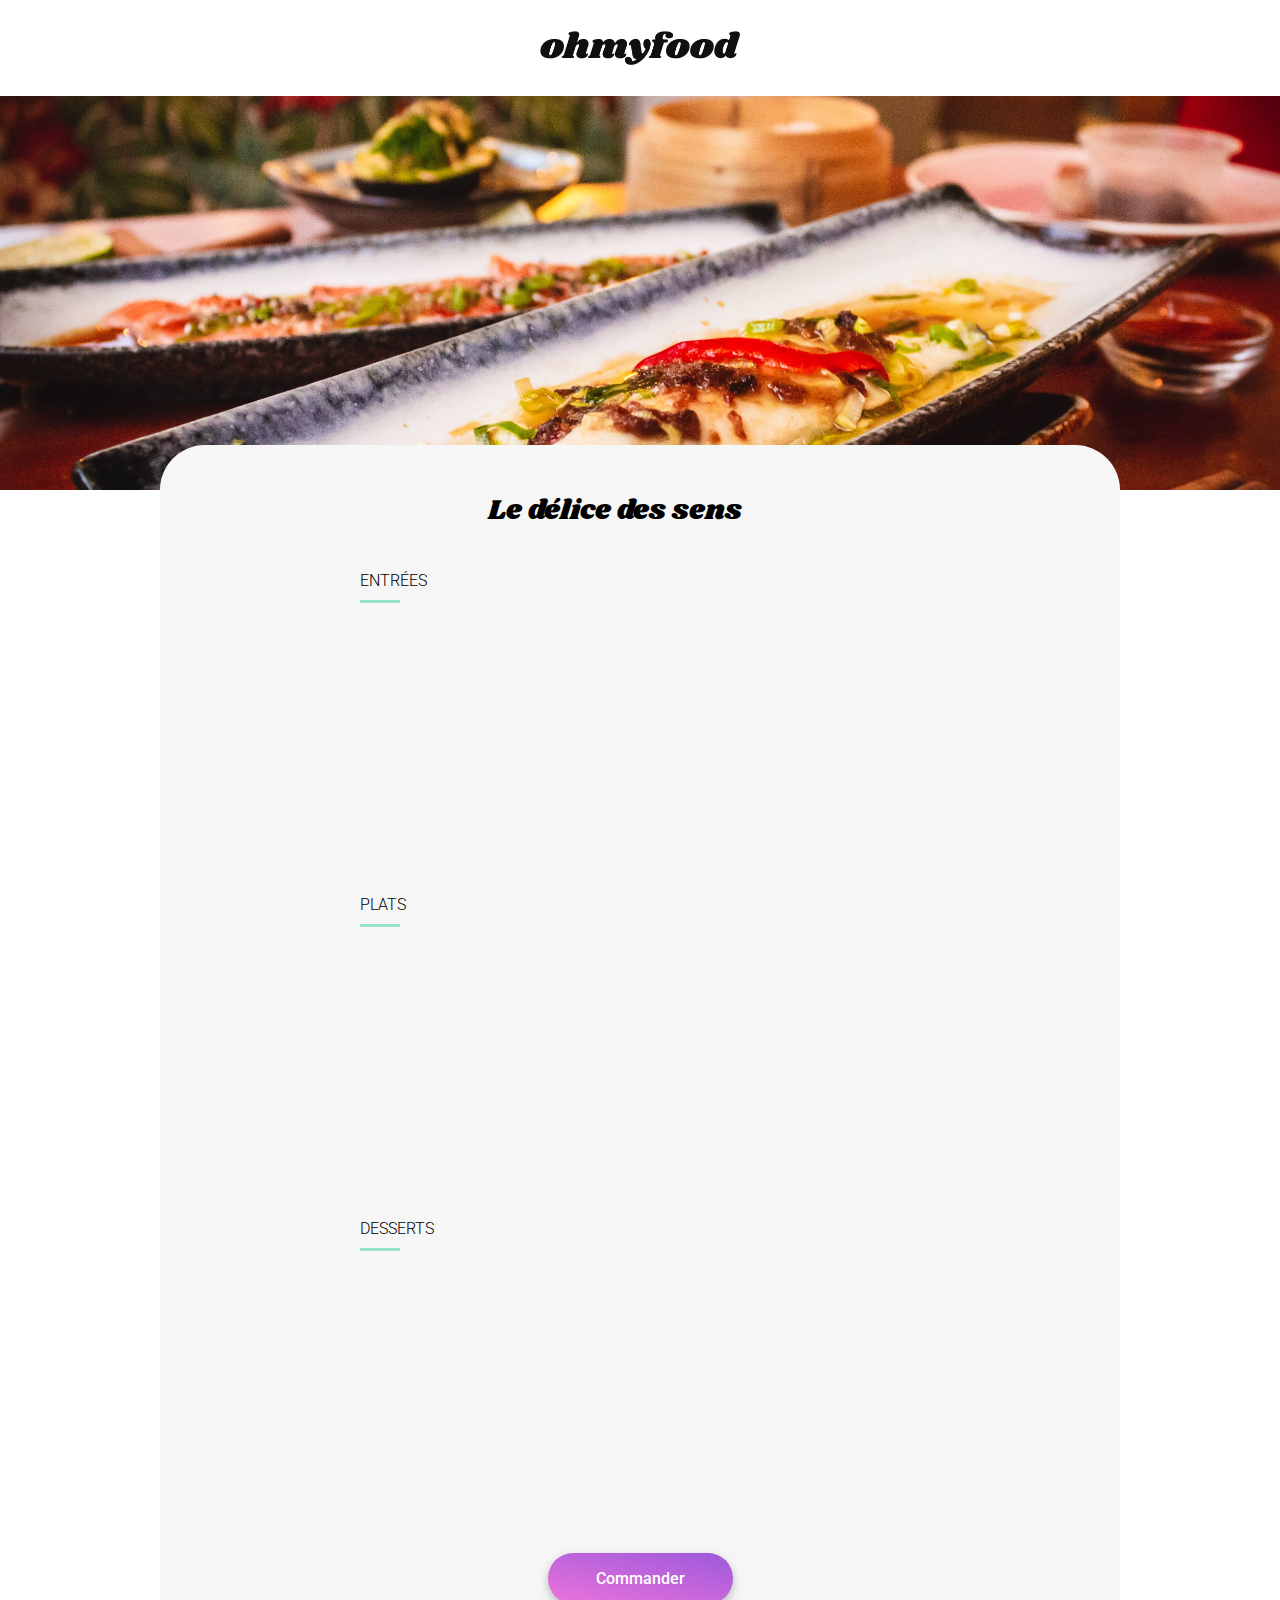
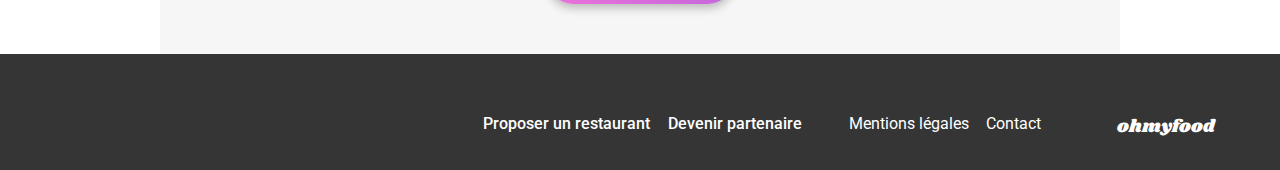
<file: restaurants/Le_délice_des_sens.html>
<!DOCTYPE html>
<html lang="fr">
<head>
   <meta charset="UTF-8">
   <meta name="viewport" content="width=device-width, initial-scale=1.0">
   <link rel="preconnect" href="https://fonts.googleapis.com">
   <link rel="preconnect" href="https://fonts.gstatic.com" crossorigin>
   <link href="https://fonts.googleapis.com/css2?family=Roboto:ital,wght@0,100;0,300;0,400;0,500;0,700;0,900;1,100;1,300;1,400;1,500;1,700;1,900&display=swap" rel="stylesheet">
   <link href="https://fonts.googleapis.com/css2?family=Shrikhand&display=swap" rel="stylesheet">
   <link rel="stylesheet" href="https://cdnjs.cloudflare.com/ajax/libs/font-awesome/6.2.1/css/all.min.css"
       integrity="sha512-MV7K8+y+gLIBoVD59lQIYicR65iaqukzvf/nwasF0nqhPay5w/9lJmVM2hMDcnK1OnMGCdVK+iQrJ7lzPJQd1w=="
       crossorigin="anonymous" referrerpolicy="no-referrer">
   <title> Ohmyfood</title>
  <link rel="stylesheet" type="text/css" href="../assets/styles.css">
   <link rel="stylesheet" type="text/css" href="../assets/restaurant.css">
</head>
<body>
   <header> 
      <a href="../index.html"><i class="fa-solid fa-arrow-left"></i></a>
      <img src="../assets/images/logo/ohmyfood.png" alt="logo">
   </header>
   <main>
      <div class="menu_image">
          <img src="../assets/images/restaurants/louis-hansel-shotsoflouis-qNBGVyOCY8Q-unsplash.jpg" alt="image montrant un plat dans un restaurant">
      <div class="vide"></div>
         </div>
      <section class="menu">
         <div class="menu__title"><h1>Le délice des sens</h1>
            <div> <input type="checkbox" name="heart" id="heart1"/>
               <label for="heart1"><i class="fa-regular fa-heart"></i>
               <i class="fa-solid fa-heart"></i></label>
            </div>
         </div>
         <section class="menu__card">
             <div class="menu__type"><h2>ENTRÉES</h2><hr></div>
             <article class="menu-element element1"> 
               <input type="checkbox" name="coche" id="coche"/> 
               <label  for="coche">
                  <div class="element__name">
                  <h3>Tartare de thon </h3>
                  <div class="element__content">
                    <h4>Assaisonné au yuzu </h4> <p class="price">25€</p>
                  </div>
               </div>
               <div class="cocher"><i class="fa-solid fa-circle-check"></i></div>
               </label>
             </article>
             <article class="menu-element element2"> 
               <input type="checkbox" name="coche" id="coche1"/> 
               <label  for="coche1">
                  <div class="element__name">
                 <h3>Bouchée de homard croustillant </h3>
                 <div class="element__content">
                   <h4>Et sa farandole de petits légumes </h4> <p class="price">35€</p>
                 </div>
               </div>
               <div class="cocher"><i class="fa-solid fa-circle-check"></i></div>
               </label>
            </article>
            <article class="menu-element element3"> 
               <input type="checkbox" name="coche" id="coche2"/> 
               <label  for="coche2">
                  <div class="element__name">
                 <h3>Velouté de cèpes </h3>
                 <div class="element__content">
                   <h4>Aux truffes</h4> <p class="price">20€</p>
                 </div>
               </div>
               <div class="cocher"><i class="fa-solid fa-circle-check"></i></div>
               </label>
            </article>
         </section>
          <section class="menu__card">
            <div class="menu__type"><h2>PLATS</h2> <hr></div>
            <article class="menu-element element4"> 
               <input type="checkbox" name="coche" id="coche3"/> 
               <label  for="coche3">
                <div class="element__name">
                 <h3>Poulet rôti aux herbes de Provence </h3>
                 <div class="element__content">
                   <h4> Et sa crème de truffe</h4> <p class="price">40€</p>
                 </div>
              </div>
               <div class="cocher"><i class="fa-solid fa-circle-check"></i></div>
               </label>
            </article>
            <article class="menu-element element5"> 
               <input type="checkbox" name="coche" id="coche4"/> 
               <label  for="coche4">
                  <div class="element__name">
                 <h3>Langouste rôtie </h3>
                 <div class="element__content">
                  <h4>Et ses légumes de saison </h4> <p class="price">35€</p>
                 </div>
              </div>
              <div class="cocher"><i class="fa-solid fa-circle-check"></i></div>
               </label>
           </article>
           <article class="menu-element element6"> 
            <input type="checkbox" name="coche" id="coche5"/> 
               <label  for="coche5">
                  <div class="element__name">
                 <h3>Côte de bœuf Angus </h3>
                 <div class="element__content">
                   <h4>Et sa purée de panais</h4> <p class="price">44€</p>
                </div>
               </div>
              <div class="cocher"><i class="fa-solid fa-circle-check"></i></div>
               </label>
           </article>
         </section>
         <section class="menu__card">
            <div class="menu__type"><h2>DESSERTS</h2> <hr></div>
            <article class="menu-element element7"> 
               <input type="checkbox" name="coche" id="coche6"/> 
               <label  for="coche6">
                  <div class="element__name">
                <h3>Farandole de desserts </h3>
                <div class="element__content">
                  <h4>Du chef </h4> <p class="price">18€</p>
                </div>
              </div>
              <div class="cocher"><i class="fa-solid fa-circle-check"></i></div>
               </label>
            </article>
            <article class="menu-element element8"> 
               <input type="checkbox" name="coche" id="coche7"/> 
               <label  for="coche7">
                  <div class="element__name">
                 <h3>Crème brulée </h3>
                 <div class="element__content">
                   <h4>Revisitée</h4> <p class="price">22€</p>
                </div>
              </div>
               <div class="cocher"><i class="fa-solid fa-circle-check"></i></div>
               </label>
            </article>
            <article class="menu-element element9"> 
               <input type="checkbox" name="coche" id="coche8"/> 
               <label  for="coche8">
                  <div class="element__name">
                 <h3> Tiramisu </h3>
                 <div class="element__content">
                   <h4>À la noisette </h4> <p class="price">23€</p>
                 </div>
               </div>
               <div class="cocher"><i class="fa-solid fa-circle-check"></i></div>
               </label>
            </article>
         </section>
         <div class="commander">
             <button class="btn"> Commander</button>
         </div>
   </section>
   </main>
   <footer>
      <h2>ohmyfood</h2>
      <div class="footer__content"> 
        <h3> <i class="fa-solid fa-utensils"></i> Proposer un restaurant</h3>
        <h3> <i class="fa-solid fa-handshake-angle"></i>Devenir partenaire</h3>
        <h4> <span class="footer__mentions">Mentions légales</span></h4>
        <h4> <span class="footer__contact">Contact</span></h4></div>
   </footer>
</body>
</html>
</file>
<file: assets/styles.css>
/* Géneral */
* {
	font-family: 'Roboto', sans-serif;
}
body {
	width: 100%;
	box-sizing: border-box;
	padding: 0;
	margin: 0;
}
main {
	background-color: #f6f6f6;
}
a {
	color: inherit;
	text-decoration: none;
}
h1 {
	font-size: 24px;
	font-weight: 700;
	margin: 0;
}
/* Un loader qui apparait pendant 2 secondes quand on arrive sur la page d'accueil */
.loader {
	font-size: 48px;
	color: #9356dc;
	display: inline-block;
	font-family: Arial, Helvetica, sans-serif;
	font-weight: 400;
	position: fixed;
	z-index: 2;
	inset: 0;
	display: grid;
	align-items: center;
	justify-items: center;
	background-color: #f6f6f6;
	opacity: 0.9;
	animation: loaderprogress 0s 2s forwards;
	display: grid;
}
.loader:after {
	content: 'Loading';
	position: relative;
	z-index: 5;
}
.loader:before {
	content: '';
	height: 6px;
	border: 1px solid;
	border-radius: 10px;
	width: 100%;
	position: absolute;
	bottom: 45%;
	background: linear-gradient(#9356dc 100%, transparent 0) no-repeat;
	background-size: 0% auto;
	animation: 2s lineGrow linear infinite;
}
@keyframes lineGrow {
	to {
		background-size: 100% auto;
   }
}
@keyframes loaderprogress {
	0% {
		transform: scale(1);
   }
	100% {
		transform: scale(0);
   }
}
/* Les boutons */
.btn {
	display: inline-block;
	padding: 13px 19px;
	color: white;
	background: linear-gradient(193deg, #9356dc -11.44%, #ff79da 123.93%);
	border-radius: 25px;
	box-shadow: 0px 4px 10px 0px rgba(0, 0, 0, 0.25);
	font-size: 16px;
	font-weight: 500;
	border: #9356dc;
	margin-top: 10px;
	margin-bottom: 30px;
}
.btn:hover {
	box-shadow: 0px 4px 15px 0px rgba(0, 0, 0, 0.35);
}
/* Header */
header {
	height: 63px;
	display: flex;
	justify-content: center;
	align-items: center;
	margin: 0;
}
header img {
	height: 44px;
	width: 162px;
}
/* La partie Location*/
.location {
	width: 100%;
	height: 50px;
	background-color: #eaeaea;
	margin: 0;
	box-shadow: 0px 4px 4px 0px rgba(0, 0, 0, 0.25);
	box-sizing: border-box;
}
.location .location-content {
	display: flex;
	flex-direction: row;
	justify-content: center;
	gap: 17px;
}
.location .location-content p {
	font-size: 16px;
}
.location .location-content .fa-location-dot {
	display: flex;
	justify-content: center;
	align-items: center;
}
/* La partie Présentation */
.presentation {
	text-align: center;
	padding: 30px;
	box-sizing: border-box;
}
.presentation p {
	color: #353535;
	font-size: 18px;
	font-weight: 300;
}
/* La partie fonctionnement*/
.fonctionnement {
	margin: 0;
	background-color: white;
	display: flex;
	flex-direction: column;
	gap: 30px;
	padding: 50px 20px 68px 20px;
	box-sizing: border-box;
}
.fonctionnement .fonctionnement__list {
	display: flex;
	flex-direction: column;
	gap: 25px;
}
.fonctionnement .fonctionnement__list .fonctionnement-rectangle {
	width: 97%;
	height: 72.379px;
	border-radius: 20px;
	background-color: #f6f6f6;
	text-align: center;
	font-size: 16px;
	font-weight: 500;
	display: flex;
	align-items: center;
	margin-left: 10px;
}
.fonctionnement .fonctionnement__list .fonctionnement-rectangle .ellipse {
	width: 24px;
	height: 24px;
	background: #9356dc;
	border-radius: 24px;
	text-align: center;
	color: white;
	font-size: 15px;
	font-weight: 500;
	line-height: 24px;
	position: relative;
	right: 10px;
}
.fonctionnement .fonctionnement__list .fonctionnement-rectangle .fa-mobile-screen-button {
	color: #7e7e7e;
	margin-right: 27px;
}
.fonctionnement .fonctionnement__list .fonctionnement-rectangle .fa-list-ul {
	color: #7e7e7e;
	margin-right: 24px;
}
.fonctionnement .fonctionnement__list .fonctionnement-rectangle .fa-store {
	color: #9356dc;
	margin-right: 20px;
}
/* La partie Menus de restaurants*/
.menus {
	padding: 60px 18px 66px 17px;
	box-sizing: border-box;
}
.menus .menus-cards {
	display: flex;
	flex-direction: column;
	gap: 18px;
	margin-top: 20px;
}
.menus .menus-cards .card {
	background-color: white;
	display: flex;
	flex-direction: column;
	border-radius: 15px;
	position: relative;
}
.menus .menus-cards .card img {
	width: 100%;
	height: 174px;
	border-radius: 15px 15px 0 0;
	object-fit: cover;
}
.menus .menus-cards .card .card-content {
	margin: 16px 13px 13px 13px;
	padding: 0;
}
.menus .menus-cards .card .card-content h2 {
	margin: 0;
	padding-bottom: 5px;
	font-size: 18px;
	font-weight: 700;
	padding-top: 0;
}
.menus .menus-cards .card .card-content p {
	font-size: 17px;
	font-weight: 300;
	margin: 0;
}
.menus .menus-cards .card .card-content .rectangle-new {
	width: 80px;
	height: 29px;
	border-radius: 2px;
	background: #99e2d0;
	color: #008766;
	font-size: 14px;
	font-weight: 500;
	text-align: center;
	line-height: 29px;
	box-shadow: 0px 2px 4px 0px rgba(0, 0, 0, 0.15);
	position: absolute;
	bottom: 210px;
	left: 73%;
}
.menus .menus-cards .card .fa-heart {
	font-size: 22px;
	position: absolute;
	left: 87%;
	bottom: 35px;
}
.menus .menus-cards .card .fa-solid {
	color: transparent;
	cursor: pointer;
}
.menus .menus-cards a {
	width: 100%;
}
/*Le footer */
footer {
	background-color: #353535;
	padding: 22px 25px;
	display: flex;
	flex-direction: column;
	align-items: flex-start;
	gap: 16px;
	color: white;
	box-sizing: border-box;
}
footer h2 {
	font-family: 'Shrikhand';
	font-size: 18px;
	font-weight: 400;
	padding: 0;
	margin: 0;
}
footer .footer__content {
	display: flex;
	flex-direction: column;
	gap: 7px;
	padding: 0;
	margin: 0;
}
footer .footer__content h3 {
	font-size: 16px;
	font-weight: 500;
	padding: 0;
	margin: 0;
}
footer .footer__content h3 .fa-solid {
	padding-right: 11px;
}
footer .footer__content h4 {
	font-size: 16px;
	font-weight: 400;
	padding: 0;
	margin: 0;
}
/* Animation changement de couleur des coeurs */
input {
	display: none;
}
input:checked + label .fa-solid {
	background: linear-gradient(193deg, #9356dc -11.44%, #ff79da 123.93%);
	background-clip: text;
	animation-name: progress;
	animation-duration: 0.5s;
}
@keyframes progress {
	from {
		opacity: 0;
   }
	to {
		opacity: 1;
   }
}
/****** Media queries ***********/
/* Medium and large device*/
@media (min-width: 768px) {
	header {
		height: 96px;
   }
	header img {
		height: 34px;
		width: 200px;
   }
	.presentation h1 {
		font-size: 40px;
   }
	.btn {
		margin-bottom: 0;
   }
	.fonctionnement {
		margin: 0;
		background-color: white;
		gap: 25px;
		padding: 50px 180px;
   }
	.fonctionnement .fonctionnement__list {
		display: flex;
		flex-direction: row;
		gap: 25px;
   }
	.menus {
		padding: 30px 180px;
   }
	.menus .menus-cards {
		display: flex;
		flex-direction: row;
		flex-wrap: wrap;
		justify-content: space-between;
		row-gap: 50px;
		margin-top: 28px;
   }
	.menus .menus-cards .card {
		width: 45%;
   }
	footer {
		padding: 30px 25px;
		display: flex;
		flex-direction: row-reverse;
		gap: 16px;
   }
	footer h2 {
		padding-right: 40px;
		margin-top: 30px;
   }
	footer .footer__content {
		display: flex;
		flex-direction: row;
		padding: 0;
		margin-top: 30px;
   }
	footer .footer__content h4 .footer__contact {
		padding-right: 60px;
   }
	footer .footer__content h4 .footer__mentions {
		padding-right: 10px;
		padding-left: 40px;
   }
}
</file>
<file: assets/restaurant.css>
/* Header */

header .fa-arrow-left {
	font-size: 30px;
	position: absolute;
	left: 25px;
	top: 15px;
}

/*Headline*/
.menu_image {
	position: relative;
}
.menu_image img {
	width: 100%;
	height: 275px;
}
.vide {
	width: 100%;
	height: 35px;
	border-radius: 60px 60px 0 0;
	background-color: #f6f6f6;
	padding: 0;
	margin: 0;
	position: absolute;
	bottom: 0;
}
/* Menus */
.menu {
	background-color: #f6f6f6;
	padding: 0px 13px 0 13px;
	box-sizing: border-box;
	width: 100%;
	display: flex;
	flex-direction: column;
	gap: 40px;
}
.menu .menu__title {
	display: flex;
	flex-direction: row;
	gap: 30px;
	align-items: center;
	position: relative;
}
.menu .menu__title h1 {
	font-size: 28px;
	font-family: 'Shrikhand';
	font-weight: 400;
}
.menu .menu__title .fa-heart {
	font-size: 22px;
	position: absolute;
	right: 30px;
	bottom: 10px;
}
.menu .menu__title .fa-solid {
	color: transparent;
	cursor: pointer;
}
.menu .menu__card {
	display: flex;
	flex-direction: column;
	gap: 12px;
}
.menu .menu__card .menu__type {
	display: flex;
	flex-direction: column;
	gap: 10px;
}
.menu .menu__card .menu__type h2 {
	font-size: 16px;
	font-weight: 300;
	margin: 0;
	padding: 0;
}
.menu .menu__card .menu__type hr {
	width: 40px;
	height: 3px;
	border: none;
	background-color: #99e2d0;
	justify-self: left;
	padding: 0;
	margin: 0;
}
.menu .menu__card .menu-element {
	background-color: white;
	border-radius: 15px;
	position: relative;
	box-sizing: border-box;
	width: 100%;
	height: 72px;
}
.menu-element .element__name {
	box-sizing: border-box;
	display: flex;
	background-color: white;
	flex-direction: column;
	border-radius: 15px;
	padding: 15px;
	margin: 0;
	gap: 5px;
	width: 100%;
	height: 100%;
	position: absolute;
	left: 0;
	transition-duration: 2s;
	z-index: 2;
}
.menu .menu__card .menu-element .element__name h3 {
	font-size: 18px;
	font-weight: 500;
	padding: 0;
	margin: 0;
	overflow: hidden;
	text-overflow: ellipsis;
	white-space: nowrap;
}
.menu .menu__card .menu-element .element__name .element__content {
	display: flex;
	flex-direction: row;
	justify-content: space-between;
	margin: 0;
	padding: 0;
}
.menu .menu__card .menu-element .element__name .element__content h4 {
	font-size: 15px;
	font-weight: 300;
	padding: 0;
	margin: 0;
	overflow: hidden;
	text-overflow: ellipsis;
	white-space: nowrap;
}
.menu .menu__card .menu-element .element__name .element__content .price {
	font-size: 15px;
	font-weight: 700;
	padding: 0;
	margin: 0;
}
.menu .menu__card .menu-element .cocher {
	width: 16%;
	height: 100%;
	box-sizing: border-box;
	border-radius: 0 15px 15px 0;
	color: white;
	background-color: #99E2D0;
	font-size: 22px;
	display: flex;
	justify-content: center;
	align-items: center;
	position: absolute;
	right: 0;
	top: 0;
	transition-duration: 2s;
	z-index: 1;
}
.menu .commander {
	display: flex;
	justify-content: center;
}
.menu .commander .btn {
	padding: 16px 48px;
	margin-bottom: 50px;
}

/* Les animations */
/* L'apparition de la coche pour ajouter les plats à la commande*/

input[type="checkbox"] {display:none;}
label{
    cursor: pointer;
}
input:checked + label .element__name{
       width: 84%;
       border-radius: 15px 0 0 15px;
   }

/* L'apparition progressive des plats de menus */
@keyframes progress {
	from {
		opacity: 0;
   }
	to {
		opacity: 1;
   }
}
.element1 {
	opacity: 0;
	animation-name: progress;
	animation-duration: 1s;
	animation-fill-mode: forwards;
}
.element2 {
	opacity: 0;
	animation-delay: 1s;
	animation-name: progress;
	animation-duration: 1s;
	animation-fill-mode: forwards;
}
.element3 {
	opacity: 0;
	animation-delay: 2s;
	animation-name: progress;
	animation-duration: 1s;
	animation-fill-mode: forwards;
}
.element4 {
	opacity: 0;
	animation-delay: 3s;
	animation-name: progress;
	animation-duration: 1s;
	animation-fill-mode: forwards;
}
.element5 {
	opacity: 0;
	animation-delay: 4s;
	animation-name: progress;
	animation-duration: 1s;
	animation-fill-mode: forwards;
}
.element6 {
	opacity: 0;
	animation-delay: 5s;
	animation-name: progress;
	animation-duration: 1s;
	animation-fill-mode: forwards;
}
.element7 {
	opacity: 0;
	animation-delay: 6s;
	animation-name: progress;
	animation-duration: 1s;
	animation-fill-mode: forwards;
}
.element8 {
	opacity: 0;
	animation-delay: 7s;
	animation-name: progress;
	animation-duration: 1s;
	animation-fill-mode: forwards;
}
.element9 {
	opacity: 0;
	animation-delay: 8s;
	animation-name: progress;
	animation-duration: 1s;
	animation-fill-mode: forwards;
}
.element10 {
	opacity: 0;
	animation-delay: 9s;
	animation-name: progress;
	animation-duration: 1s;
	animation-fill-mode: forwards;
}
/****** Media queries ***********/
/* Medium and large device*/
@media (min-width: 768px) {
   /*Fin media queries */
	header .fa-arrow-left {
		top: 32px;
   }
	main {
		background-color: white;
   }
	.menu_image {
		display: flex;
		justify-content: center;
   }
	.menu_image img {
		width: 100%;
		height: 394px;
		object-fit: cover;
   }
	.vide {
		width: 75%;
		height: 45px;
   }
	.menu {
		width: 75%;
		margin: auto;
   }
	.menu .menu__title {
		margin: auto;
		gap: 50px;
   }
	.menu .menu__title .fa-heart {
		right: 0;
		bottom: 10px;
   }
	.menu .menu__card {
		width: 60%;
		margin: auto;
   }
}
</file>
